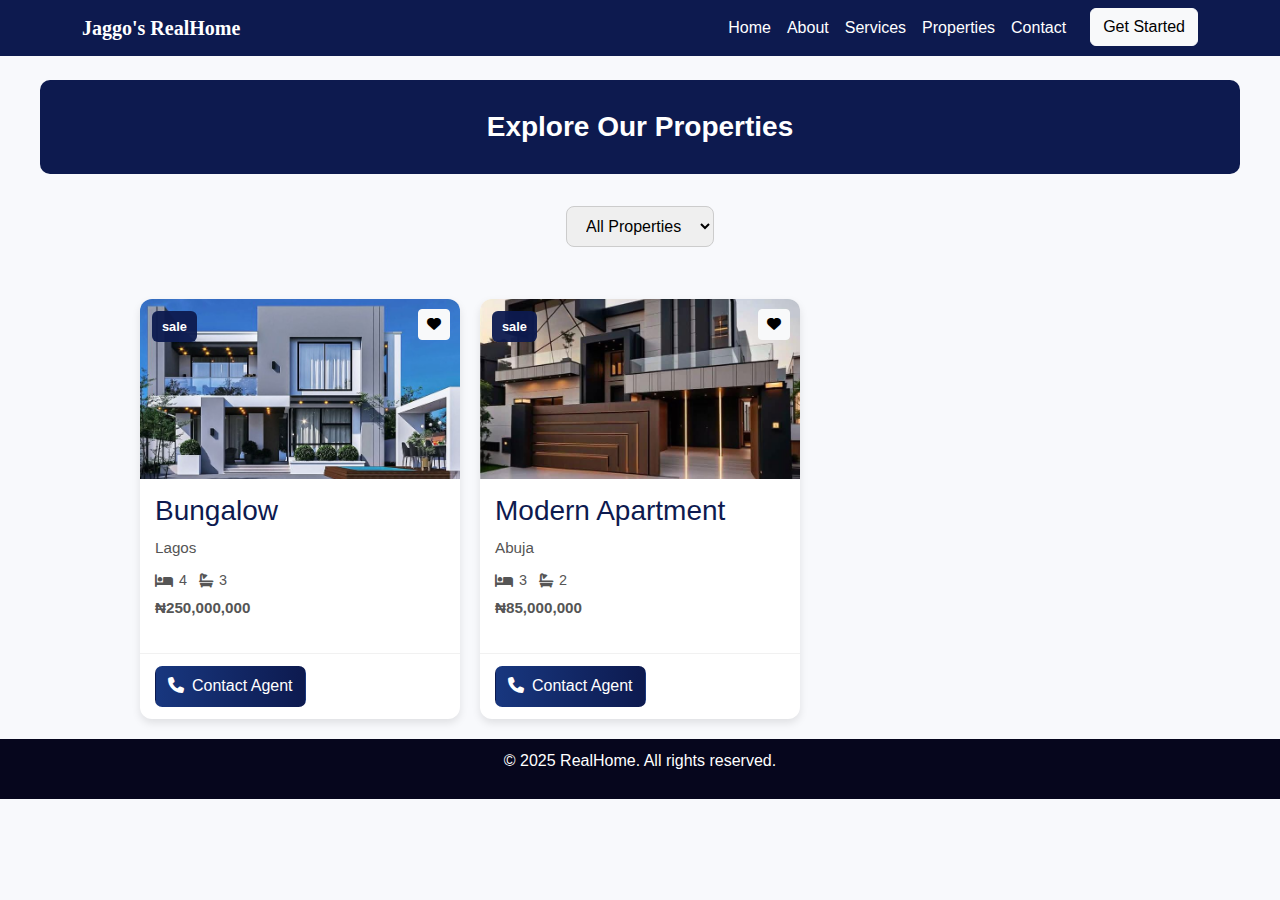
<file: properties.html>
<!DOCTYPE html>
<html lang="en">
<head>
  <meta charset="UTF-8">
  <meta name="viewport" content="width=device-width, initial-scale=1.0">
  <title>Portfolio | RealHome</title>
  <link rel="stylesheet" href="bootstrap-5.3.8-dist/css/bootstrap.min.css">
  <link rel="stylesheet" href="style.css">
  <link rel="stylesheet" href="https://cdnjs.cloudflare.com/ajax/libs/font-awesome/6.6.0/css/all.min.css">
  <style>
    body {
      font-family: 'Montserrat', sans-serif;
      margin: 0;
      background: #f8f9fc;
      color: #333;
    }

    header {
      background-color: #0d1a4f;
      color: #fff;
      text-align: center;
      padding: 2rem 1rem;
    }

    header h1 {
      margin: 0;
      font-size: 2rem;
      font-weight: 700;
    }

    .filter-section {
      text-align: center;
      margin: 2rem 0;
    }

    select {
      padding: 10px 15px;
      border-radius: 8px;
      border: 1px solid #ccc;
      font-size: 1rem;
      outline: none;
    }

    .property-container {
      display: grid;
      /* fixed card width so single cards keep their size; grid centers items */
      grid-template-columns: repeat(auto-fill, 320px);
      justify-content: center;
      gap: 20px;
      padding: 20px;
      max-width: 1200px;
      margin: 0 auto;
    }

    .property-card {
      background: #fff;
      border-radius: 12px;
      box-shadow: 0 4px 8px rgba(0,0,0,0.1);
      overflow: hidden;
      transition: transform 0.3s ease;
      width: 320px;        /* fixed width */
      height: 420px;       /* fixed height to keep uniform size */
      display: flex;
      flex-direction: column;
    }

    .property-card:hover {
      transform: translateY(-5px);
    }

    .property-card img {
      width: 100%;
      height: 180px;
      object-fit: cover;
      flex: 0 0 auto;
    }

    .property-info {
      padding: 15px;
      flex: 1 1 auto;
      overflow: auto;
    }

    .property-info h3 {
      margin: 0 0 10px;
      color: #0d1a4f;
    }

    .property-info p {
      margin: 5px 0;
      font-size: 0.95rem;
      color: #555;
    }

    .price {
      font-weight: bold;
      color: #0d1a4f;
      margin-top: 10px;
    }
    /* Card badge and specs */
    .property-badge{
      position: absolute;
      left: 12px;
      top: 12px;
      background: rgba(13,26,79,0.95);
      color: #fff;
      padding: 6px 10px;
      border-radius: 6px;
      font-size: 0.8rem;
      font-weight:600;
    }
    .card-top { position: relative }
    .card-actions { position: absolute; right: 10px; top: 10px }
    .specs { display:flex; gap:12px; font-size:0.9rem; color:#555; margin-top:10px }
    .specs .spec { display:flex; gap:6px; align-items:center }
    .property-footer { padding:12px 15px; border-top:1px solid #f1f1f1; display:flex; justify-content:space-between; align-items:center; gap:12px; flex: 0 0 auto; }
    .property-footer .agent { font-size:0.9rem; color:#666 }
    .property-footer .actions { display:flex; gap:8px }
    .property-footer .actions .btn { padding: .45rem .75rem; border-radius: .45rem; }
    .property-footer .actions .btn-primary { background: linear-gradient(90deg,#18377f,#0d1a4f); border-color: transparent; }
    @media (max-width:575.98px) {
      .property-container { grid-template-columns: 1fr; justify-content: stretch; }
      .property-card { width: 100%; height: auto; }
      .property-card img { height: 160px; }
      .property-footer { flex-direction: column; align-items: stretch; gap:8px }
      .property-footer .actions { width:100% }
      .property-footer .actions .btn { width:100%; display:block }
      .property-footer .agent { text-align:left }
    }
  </style>
</head>
<body>
  <nav class="navbar navbar-expand-lg sticky-top" style="background-color: #0d1a4f;">
    <div class="container">
      <a class="navbar-brand text-white fw-bold" style="font-family: montserrat;" href="index.html">Jaggo's RealHome</a>
      <button class="navbar-toggler text-white" type="button" data-bs-toggle="collapse" data-bs-target="#navbarNav">
        <span class="navbar-toggler-icon"></span>
      </button>
      <div class="collapse navbar-collapse" id="navbarNav">
        <ul class="navbar-nav ms-auto mb-2 mb-lg-0">
          <li class="nav-item"><a class="nav-link text-white" href="index.html">Home</a></li>
          <li class="nav-item"><a class="nav-link text-white" href="about.html">About</a></li>
          <li class="nav-item"><a class="nav-link text-white" href="service.html">Services</a></li>
          <li class="nav-item"><a class="nav-link text-white active" href="properties.html">Properties</a></li>
          <li class="nav-item"><a class="nav-link text-white" href="contact.html">Contact</a></li>
          <li class="nav-item"><a class="btn btn-light ms-3" href="get-started.html">Get Started</a></li>
        </ul>
      </div>
    </div>
  </nav>
  


    <section class="page-heading" style="max-width:1200px; margin:1.5rem auto 0; padding:1rem 1.25rem; background-color:#0d1a4f; color:#fff; border-radius:10px; text-align:center; padding: 30px;">
      <h1 style="margin:0; font-size:1.75rem; font-weight:700;">Explore Our Properties</h1>
    </section>

  <section class="filter-section">
    <select id="filter" onchange="filterProperties()">
      <option value="all" style="font-size: small;">All Properties</option>
      <option value="rent"  style="font-size: small;">For Rent</option>
      <option value="sale"  style="font-size: small;">For Sale</option>
      <option value="lease"  style="font-size: small;">For Lease</option>
    </select>
  </section>

  <section class="property-container" id="propertyContainer">
    <!-- Properties will be rendered here from admin (localStorage) -->
  </section>

  <script>
    function filterProperties() {
      const filterValue = document.getElementById('filter').value;
      const cards = document.querySelectorAll('.property-card');

      cards.forEach(card => {
        if (filterValue === 'all' || card.dataset.category === filterValue) {
          card.style.display = 'block';
        } else {
          card.style.display = 'none';
        }
      });
    }
  </script>

  <script>
    // Card interactions: favorite toggle
    document.addEventListener('click', function (e) {
      var t = e.target;
      // handle clicks on heart icon buttons
      if (t.closest && t.closest('.card-actions')) {
        var btn = t.closest('.card-actions').querySelector('button')
        if (!btn) return
        btn.classList.toggle('btn-danger')
        btn.classList.toggle('btn-light')
        var icon = btn.querySelector('i')
        if (icon) icon.classList.toggle('fas')
        // optional: mark favorite in localStorage (not implemented persistently)
      }
    })
  </script>
  


  

  
  <footer style="background-color: rgb(6, 6, 29); text-align: center; padding: 10px 0; color: white;">
    <p>&copy; 2025 RealHome. All rights reserved.</p>
  </footer>

  <!-- Bottom navigation (mobile) -->
  <nav class="bottom-nav d-lg-none" aria-label="Bottom navigation">
    <a href="index.html" class="bn-item" data-key="home" title="Home">
      <i class="fa fa-home"></i>
      <span>Home</span>
    </a>
    <a href="properties.html" class="bn-item" data-key="portfolio" title="Properties">
      <i class="fa fa-building"></i>
      <span>Properties</span>
    </a>
    <a href="service.html" class="bn-item" data-key="services" title="Services">
      <i class="fa fa-concierge-bell"></i>
      <span>Services</span>
    </a>
    <a href="about.html" class="bn-item" data-key="about" title="About">
      <i class="fa fa-info-circle"></i>
      <span>About</span>
    </a>
    <a href="contact.html" class="bn-item" data-key="contact" title="Contact">
      <i class="fa fa-envelope"></i>
      <span>Contact</span>
    </a>
  </nav>

  <script src="bootstrap-5.3.8-dist/js/bootstrap.bundle.min.js"></script>
  <script src="site.js"></script>
  <!-- Render stored properties (added via admin) -->
  <script>
    (function () {
      /* Fetch static properties JSON (if present on the server) and render them first. */
      async function fetchAndRenderStaticProperties() {
        try {
          const res = await fetch('data/properties.json', { cache: 'no-store' });
          if (!res.ok) return;
          const list = await res.json();
          if (!Array.isArray(list) || !list.length) return;
          // reuse the same rendering logic used for stored properties (append)
          const container = document.getElementById('propertyContainer');
          list.forEach(prop => {
            if (!prop) return;
            const card = document.createElement('div');
            card.className = 'property-card';
            card.dataset.category = (prop.listingType || '').toLowerCase().includes('rent') ? 'rent' : ((prop.listingType || '').toLowerCase().includes('sale') ? 'sale' : (prop.listingType || '').toLowerCase());
            const imgSrc = prop.image || 'images/bungalow.jpg';
            card.innerHTML = `
              <div class="card-top">
                <img src="${escapeHtml(imgSrc)}" alt="${escapeHtml(prop.name || prop.title || 'Property')}">
                <div class="property-badge">${escapeHtml(prop.listingType || 'Listing')}</div>
                <div class="card-actions">
                  <button class="btn btn-sm btn-light"><i class="fa fa-heart"></i></button>
                </div>
              </div>
              <div class="property-info">
                <h3>${escapeHtml(prop.name || prop.title || '')}</h3>
                <p>${escapeHtml(prop.location || '')}</p>
                <div class="specs">
                  <div class="spec"><i class="fa fa-bed"></i> ${escapeHtml(prop.bedrooms || '')}</div>
                  <div class="spec"><i class="fa fa-bath"></i> ${escapeHtml(prop.toilets || prop.bathrooms || '')}</div>
                </div>
                <p class="price">${prop.price ? '₦' + escapeHtml(prop.price) : ''}</p>
              </div>
              <div class="property-footer">
                <div class="actions">
                  <a href="https://wa.me/+2348149377559" class="btn btn-primary"><i class="fa fa-phone me-2"></i>Contact Agent</a>
                </div>
              </div>
            `;
            container.appendChild(card);
          });
        } catch (e) {
          // ignore fetch errors (e.g., file not present) — site still works with localStorage
        }
      }
      // attempt fetch immediately so static props render before stored ones
      fetchAndRenderStaticProperties();
      function escapeHtml(text) {
        if (text === undefined || text === null) return '';
        return String(text)
          .replace(/&/g, '&amp;')
          .replace(/</g, '&lt;')
          .replace(/>/g, '&gt;')
          .replace(/"/g, '&quot;')
          .replace(/'/g, '&#039;');
      }

      function removeStoredProperty(id) {
        const stored = JSON.parse(localStorage.getItem('properties') || '[]');
        const filtered = stored.filter(p => p.id !== id);
        localStorage.setItem('properties', JSON.stringify(filtered));
        const el = document.getElementById('stored-' + id);
        if (el && el.parentNode) el.parentNode.removeChild(el);
      }

      function sendInterest(propertyName) {
        const phoneNumber = "2348149377559";
        const message = `Hello! I'm interested in the property: ${propertyName}`;
        const whatsappURL = `https://wa.me/${phoneNumber}?text=${encodeURIComponent(message)}`;
        window.open(whatsappURL, '_blank');
      }

      function renderStoredProperties() {
        const container = document.getElementById('propertyContainer');
        if (!container) return;
        const stored = JSON.parse(localStorage.getItem('properties') || '[]');
        // Append stored properties after existing static ones
        stored.forEach(prop => {
          if (!prop || !prop.id) return;
          if (document.getElementById('stored-' + prop.id)) return; // skip if already added

          const card = document.createElement('div');
          card.className = 'property-card';
          card.id = 'stored-' + prop.id;
          card.dataset.category = (prop.listingType || '').toLowerCase().includes('rent') ? 'rent' : ((prop.listingType || '').toLowerCase().includes('sale') ? 'sale' : (prop.listingType || '').toLowerCase());

          const imgSrc = prop.image || 'images/bungalow.jpg';
          card.innerHTML = `
            <div class="card-top">
              <img src="${escapeHtml(imgSrc)}" alt="${escapeHtml(prop.name || prop.title || 'Property')}">
              <div class="property-badge">${escapeHtml(prop.listingType || 'Listing')}</div>
              <div class="card-actions">
                <button class="btn btn-sm btn-light" onclick="sendInterest('${escapeHtml(prop.name || prop.title || '')}')"><i class="fa fa-heart"></i></button>
              </div>
            </div>
            <div class="property-info">
              <h3>${escapeHtml(prop.name || prop.title || '')}</h3>
              <p>${escapeHtml(prop.location || '')}</p>
              <div class="specs">
                <div class="spec"><i class="fa fa-bed"></i> ${escapeHtml(prop.bedrooms || '')}</div>
                <div class="spec"><i class="fa fa-bath"></i> ${escapeHtml(prop.toilets || prop.bathrooms || '')}</div>
              </div>
              <p class="price">${prop.price ? '₦' + escapeHtml(prop.price) : ''}</p>
            </div>
            <div class="property-footer">
              <div class="actions">
                <a href="https://wa.me/+2348149377559" class="btn btn-primary"><i class="fa fa-phone me-2"></i>Contact Agent</a>
              </div>
            </div>
          `;

          container.appendChild(card);
          // make Contact Agent include property name for admin-added items
          const contactAnchor = card.querySelector('.property-footer .actions a.btn-primary');
          if (contactAnchor) {
            contactAnchor.addEventListener('click', function (ev) {
              ev.preventDefault();
              sendInterest(prop.name || prop.title || 'this property');
            });
          }
        });
      }

      // expose remove and sendInterest to global scope so inline handlers can call them
      window.removeStoredProperty = removeStoredProperty;
      window.sendInterest = sendInterest;

      document.addEventListener('DOMContentLoaded', renderStoredProperties);
    })();
  </script>
</body>
</html>
</file>
<file: style.css>
.contact-hero{
	background: linear-gradient(90deg, rgba(13,26,79,0.95), rgba(28,56,130,0.85));
}
body{font-family: 'Montserrat', system-ui, -apple-system, 'Segoe UI', Roboto, 'Helvetica Neue', Arial;}
.contact-hero .lead{opacity:0.95}
.contact-info .icon{flex:0 0 28px}
.contact-info a{color:#0d1a4f;text-decoration:none}
.map-responsive{overflow:hidden}
.card{border-radius:0.6rem}
@media (max-width: 767px){
	.contact-hero{text-align:center}
}

/* Mobile bottom navigation */
.bottom-nav{
	position:fixed;
	bottom:14px;
	left:14px;
	right:14px;
	z-index:1050;
	background: rgba(255,255,255,0.98);
	box-shadow: 0 10px 30px rgba(13,26,79,0.12);
	border-radius: 14px;
	display:flex;
	justify-content:space-around;
	align-items:center;
	padding:.35rem .5rem;
	backdrop-filter: blur(6px);
	transition: transform .28s ease;
}
.bottom-nav.hidden{transform: translateY(120%)}
.bottom-nav .bn-item{
	color:#0d1a4f;
	text-decoration:none;
	font-size: .8rem;
	display:flex;
	flex-direction:column;
	align-items:center;
	gap:3px;
	padding:6px 8px;
	border-radius:8px;
	width:56px;
	justify-content:center;
}
.bottom-nav .bn-item i{font-size:18px}
.bottom-nav .bn-item span{font-size:11px}
.bottom-nav .bn-item.active{background: linear-gradient(90deg,#18377f,#0d1a4f); color:#fff}
.bottom-nav .bn-item.active i{color:#fff}

@media(min-width:992px){.bottom-nav{display:none}}

/* Make top navbar white and links dark on mobile so it's visible (matches service page) */
@media (max-width: 991.98px) {
	.navbar{
		background-color: #ffffff !important;
		transition: background .18s ease;
	}
	.navbar .navbar-brand,
	.navbar .nav-link,
	.navbar .btn{
		color: #0d1a4f !important;
	}
	.navbar .nav-link.active{
		color: #18377f !important;
	}
	.navbar .navbar-toggler{
		border-color: rgba(13,26,79,0.12);
	}
	/* Dark hamburger icon for white background */
	.navbar-toggler-icon{
		background-image: url("data:image/svg+xml;charset=utf8,%3Csvg viewBox='0 0 30 30' xmlns='http://www.w3.org/2000/svg'%3E%3Cpath stroke='%230d1a4f' stroke-width='2' stroke-linecap='round' stroke-miterlimit='10' d='M4 7h22M4 15h22M4 23h22'/%3E%3C/svg%3E");
	}
}

/* Mobile-friendly tweaks */
/* Ensure quick nav buttons expand on small screens */
#contentArea .btn-group .btn,
#contentArea .btn-group a.btn {
	flex: 1 1 48%;
	margin: 0.25rem 0.25rem 0.25rem 0;
}

@media (max-width:575.98px){
	#contentArea .btn-group .btn,
	#contentArea .btn-group a.btn {
		flex-basis: 100%;
		margin-left: 0;
	}
}

/* Make form buttons easier to tap on phones */
.card .btn {
	padding: .6rem .75rem;
}

/* Align account area to the right in the top navbar */
.navbar .container > .d-flex.ms-3 { margin-left: auto; }

/* Ensure transformed Get Started -> Sign out anchors look tappable on mobile */
a.nav-link.text-start[role="button"], a.nav-link.text-start {
	padding: .35rem .5rem;
	border-radius: .25rem;
}
</file>
